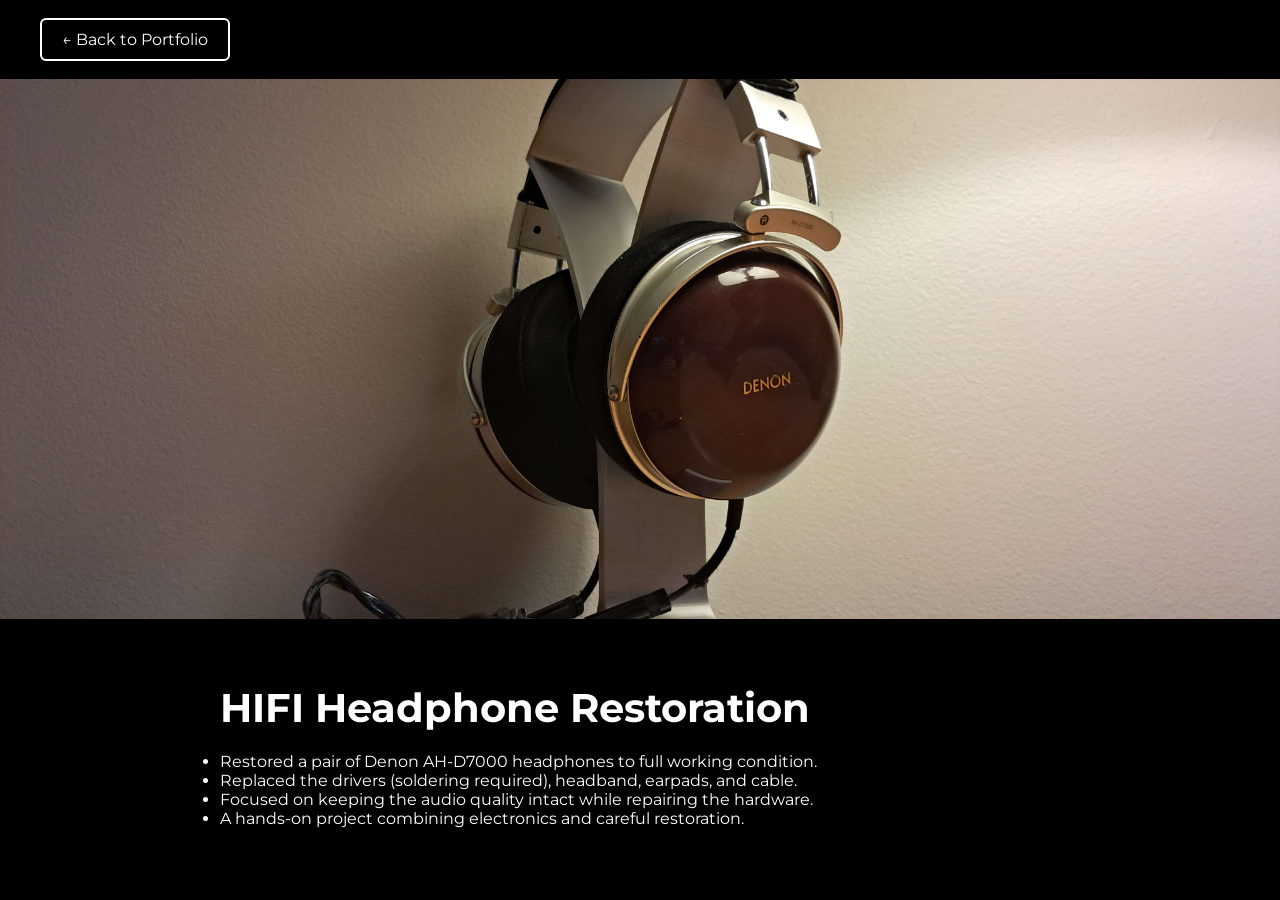
<file: project1.html>
<!DOCTYPE html>
<html lang="en">

<head>

<meta charset="UTF-8">
<meta name="viewport" content="width=device-width, initial-scale=1.0">

<title>Project 1 - Brian Miller</title>

<link rel="stylesheet" href="assets/css/style.css">

<link href="https://fonts.googleapis.com/css2?family=Montserrat:wght@400;700&display=swap" rel="stylesheet">

</head>

<body>

<div class="project-navbar">
<a href="index.html" class="back-button">← Back to Portfolio</a>
</div>

<img src="assets/images/project1.jpg" class="project-image">

<div class="project-container">

<h1 class="project-title">HIFI Headphone Restoration</h1>

<p class="project-description">

<ul>
      <li>Restored a pair of Denon AH-D7000 headphones to full working condition.</li>
      <li>Replaced the drivers (soldering required), headband, earpads, and cable.</li>
      <li>Focused on keeping the audio quality intact while repairing the hardware.</li>
      <li>A hands-on project combining electronics and careful restoration.</li>
    </ul>

</p>

</div>

</body>
</html>
</file>
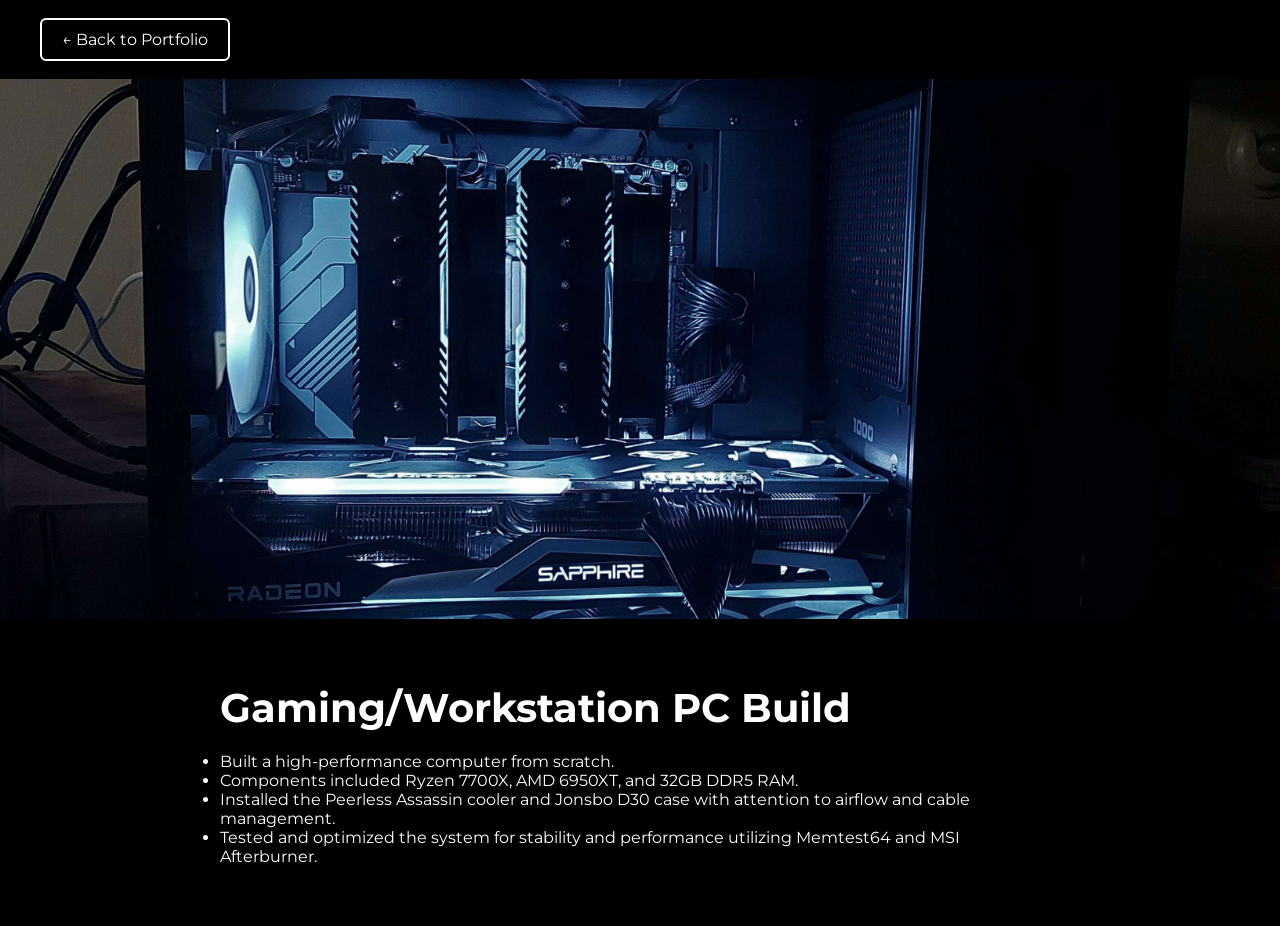
<file: project2.html>
<!DOCTYPE html>
<html lang="en">

<head>

<meta charset="UTF-8">
<meta name="viewport" content="width=device-width, initial-scale=1.0">

<title>Project 2 - Brian Miller</title>

<link rel="stylesheet" href="assets/css/style.css">

<link href="https://fonts.googleapis.com/css2?family=Montserrat:wght@400;700&display=swap" rel="stylesheet">

</head>

<body>

<div class="project-navbar">
<a href="index.html" class="back-button">← Back to Portfolio</a>
</div>

<img src="assets/images/project2.jpg" class="project-image">

<div class="project-container">

<h1 class="project-title">Gaming/Workstation PC Build</h1>

<p class="project-description">

<ul>
      <li>Built a high-performance computer from scratch.</li>
      <li>Components included Ryzen 7700X, AMD 6950XT, and 32GB DDR5 RAM.</li>
      <li>Installed the Peerless Assassin cooler and Jonsbo D30 case with attention to airflow and cable management.</li>
      <li>Tested and optimized the system for stability and performance utilizing Memtest64 and MSI Afterburner.</li>
    </ul>

</p>

</div>

</body>
</html>
</file>
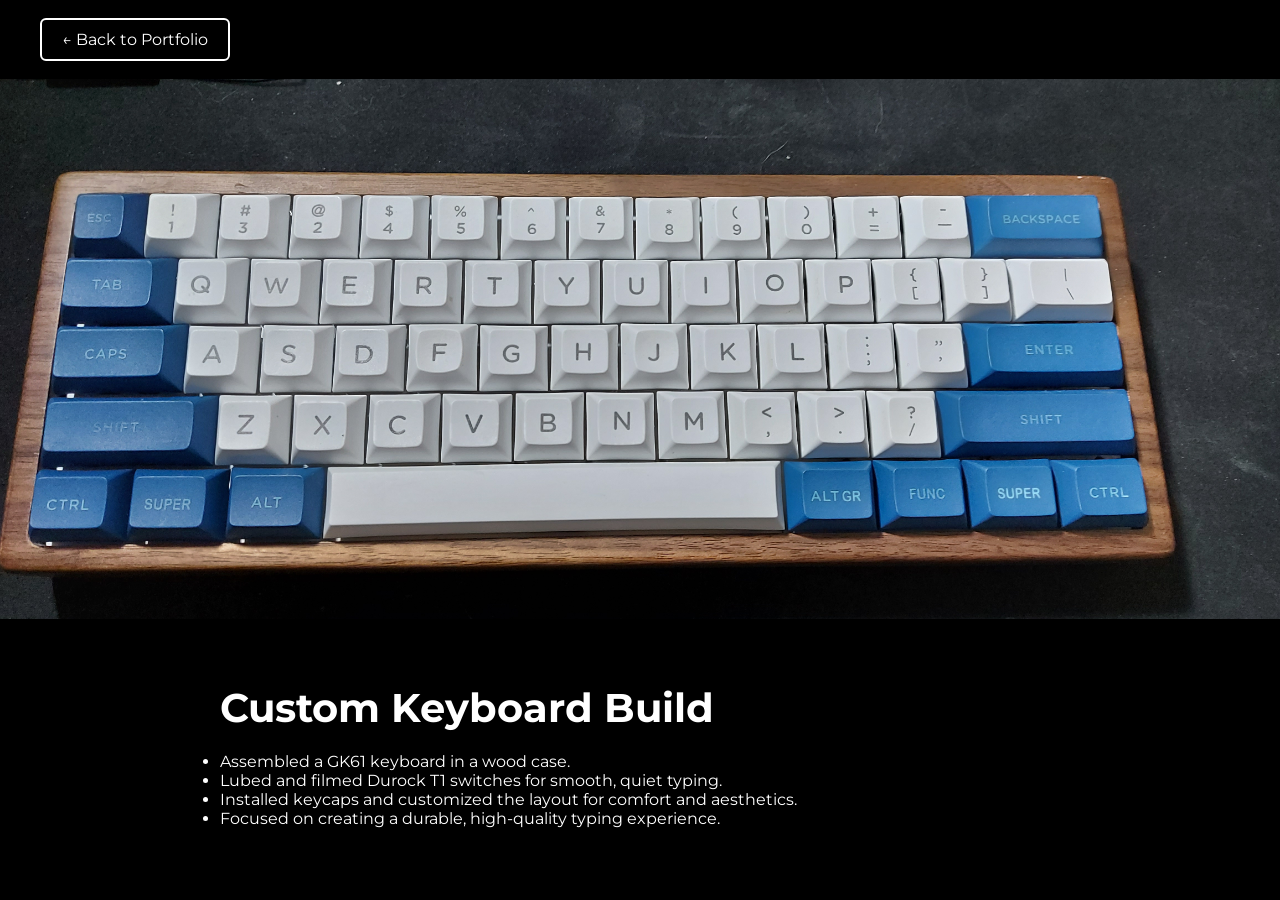
<file: project3.html>
<!DOCTYPE html>
<html lang="en">

<head>

<meta charset="UTF-8">
<meta name="viewport" content="width=device-width, initial-scale=1.0">

<title>Project 3 - Brian Miller</title>

<link rel="stylesheet" href="assets/css/style.css">

<link href="https://fonts.googleapis.com/css2?family=Montserrat:wght@400;700&display=swap" rel="stylesheet">

</head>

<body>

<div class="project-navbar">
<a href="index.html" class="back-button">← Back to Portfolio</a>
</div>

<img src="assets/images/project3.jpg" class="project-image">

<div class="project-container">

<h1 class="project-title">Custom Keyboard Build</h1>

<p class="project-description">

<ul>
      <li>Assembled a GK61 keyboard in a wood case.</li>
      <li>Lubed and filmed Durock T1 switches for smooth, quiet typing.</li>
      <li>Installed keycaps and customized the layout for comfort and aesthetics.</li>
      <li>Focused on creating a durable, high-quality typing experience.</li>
    </ul>

</p>

</div>

</body>
</html>
</file>
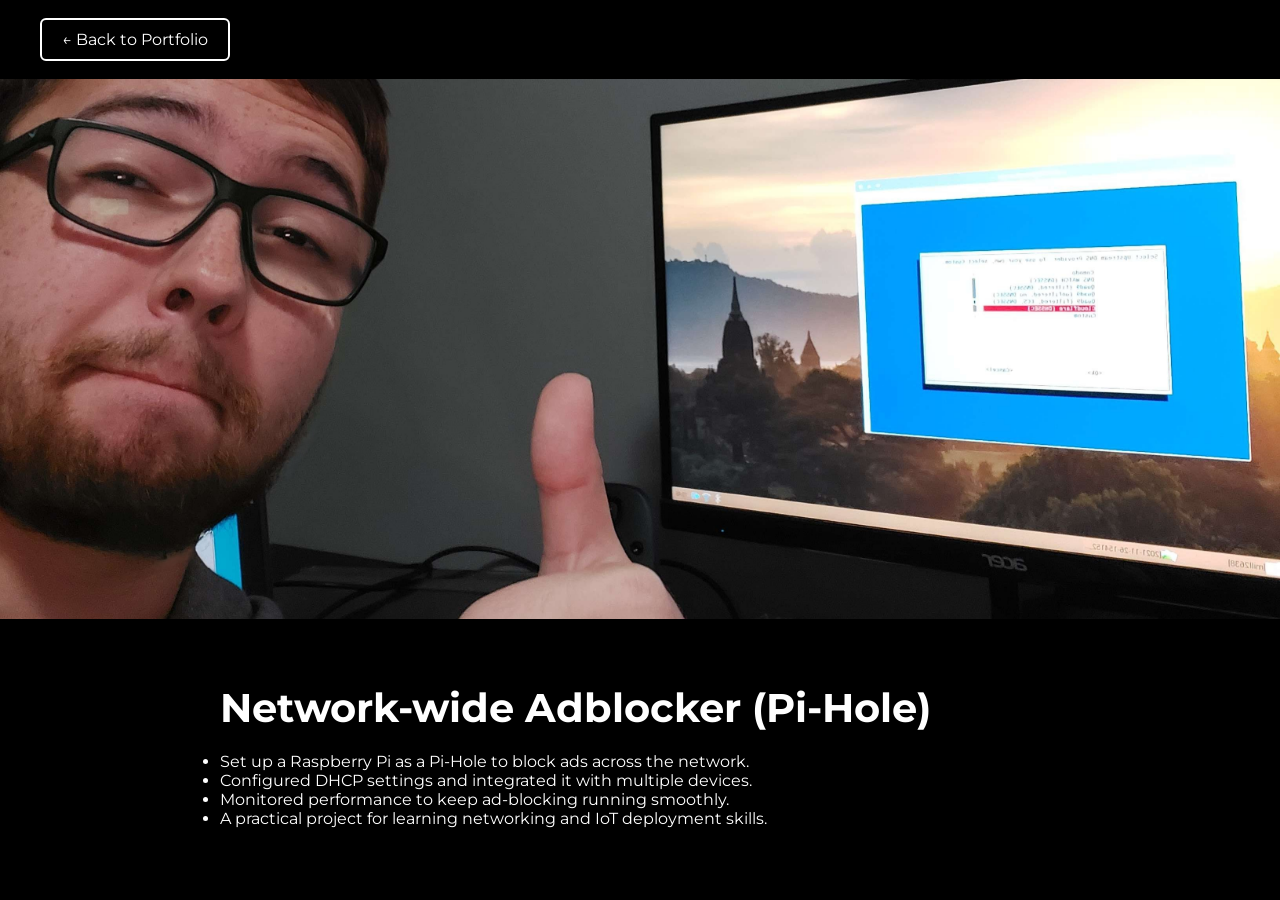
<file: project4.html>
<!DOCTYPE html>
<html lang="en">

<head>

<meta charset="UTF-8">
<meta name="viewport" content="width=device-width, initial-scale=1.0">

<title>Project 4 - Brian Miller</title>

<link rel="stylesheet" href="assets/css/style.css">

<link href="https://fonts.googleapis.com/css2?family=Montserrat:wght@400;700&display=swap" rel="stylesheet">

</head>

<body>

<div class="project-navbar">
<a href="index.html" class="back-button">← Back to Portfolio</a>
</div>

<img src="assets/images/project4.jpg" class="project-image">

<div class="project-container">

<h1 class="project-title">Network-wide Adblocker (Pi-Hole)</h1>

<p class="project-description">

<ul>
      <li>Set up a Raspberry Pi as a Pi-Hole to block ads across the network.</li>
      <li>Configured DHCP settings and integrated it with multiple devices.</li>
      <li>Monitored performance to keep ad-blocking running smoothly.</li>
      <li>A practical project for learning networking and IoT deployment skills.</li>
    </ul>

</p>

</div>

</body>
</html>
</file>
<file: assets/css/style.css>
/* GLOBAL */

*{
box-sizing:border-box;
margin:0;
padding:0;
}

html {
  scroll-behavior: smooth;
}

body{
  font-family:'Montserrat',sans-serif;
  background:black;
  color:white;
}

/* NAV */

nav{
position:fixed;
top:20px;
right:40px;
z-index:1000;
}

nav a{
color:white;
margin-left:20px;
text-decoration:none;
font-weight:700;
transition:0.25s;
}

nav a:hover{
color:#ff6600;
}

/* HERO */

.hero-section{
position:relative;
height:100vh;
display:flex;
align-items:center;
justify-content:center;
text-align:center;
overflow:hidden;
}

.hero-section::before{
content:'';
position:absolute;
top:0;
left:0;
width:100%;
height:100%;
background:rgba(0,0,0,0.5);
z-index:1;
}

#hero-video{
position:absolute;
width:100%;
height:100%;
object-fit:cover;
z-index:0;
}

.hero-content{
position:relative;
z-index:2;
max-width:800px;
animation:fadeUp 1.2s ease;
}

.hero-content h1{
font-size:4rem;
margin-bottom:10px;
}

.hero-content p{
font-size:1.4rem;
margin-bottom:30px;
}

.button{
background:#ff6600;
color:white;
padding:14px 30px;
border-radius:6px;
text-decoration:none;
font-weight:700;
transition:0.25s;
}

.button:hover{
background:#e65c00;
}

/* SECTIONS */

.section{
min-height:80vh;
display:flex;
align-items:center;
justify-content:center;
text-align:center;
padding:120px 20px;
background-size:cover;
background-position:center;
position:relative;
}

.section::before{
content:'';
position:absolute;
width:100%;
height:100%;
background:rgba(0,0,0,0.35);
}

.section-content{
position:relative;
max-width:900px;
padding:40px;
animation:fadeUp 1s ease;
}

.section-content h2{
font-size:2.5rem;
margin-bottom:20px;
}

/* PORTFOLIO GRID RESPONSIVE LAYOUT */

.portfolio-grid {
  display: grid;
  gap: 20px;

  /* 2 columns on desktop */
  grid-template-columns: repeat(2, 1fr);
}

@media (max-width: 768px) {
  /* 1 column on mobile/tablet */
  .portfolio-grid {
    grid-template-columns: 1fr;
  }
}

.portfolio-item {
  position: relative;
  overflow: hidden;
  cursor: pointer;
}

.portfolio-item img {
  width: 100%;
  height: auto;
  display: block;
}

/* overlay text centered and slightly upward */
.overlay {
  position: absolute;
  top: 0;
  left: 0;
  width: 100%;
  height: 100%;
  background: rgba(0,0,0,0.6);
  display: flex;
  align-items: center;       /* vertical center */
  justify-content: center;   /* horizontal center */
  text-align: center;
  opacity: 0;
  transition: 0.3s;
}

.portfolio-item:hover .overlay {
  opacity: 1;
}

.overlay h3 {
  font-size: 1.4rem;
  color: white;
  margin: 0;
  transform: translateY(-10%); /* slightly above center */
}

/* HOVER OVERLAY */

.overlay{
position:absolute;
top:0;
left:0;
width:100%;
height:100%;
background:rgba(0,0,0,0.6);
display:flex;
align-items:flex-start;
justify-content:center;
padding-top:28%;
opacity:0;
transition:0.3s;
}

.portfolio-item:hover .overlay{
opacity:1;
}

.overlay h3{
font-size:1.4rem;
}

/* CONTACT */

#contact{
background:black;
}

.social-links{
display:flex;
justify-content:center;
gap:25px;
margin-top:20px;
}

.social-links img{
width:50px;
transition:0.25s;
}

.social-links img:hover{
transform:scale(1.1);
}

/* PROJECT PAGE */

.project-navbar{
padding:30px 40px;
}

.back-button{
border:2px solid white;
padding:10px 20px;
text-decoration:none;
color:white;
border-radius:6px;
transition:0.25s;
}

.back-button:hover{
background:white;
color:black;
}

.project-image{
width:100%;
max-height:60vh;
object-fit:cover;
}

.project-container{
max-width:900px;
margin:auto;
padding:60px 30px;
animation:fadeUp 1s ease;
}

.project-title{
font-size:2.5rem;
margin-bottom:20px;
}

.project-description{
line-height:1.7;
font-size:1.15rem;
}

/* ANIMATION */

@keyframes fadeUp{
from{
opacity:0;
transform:translateY(30px);
}
to{
opacity:1;
transform:translateY(0);
}
}

/* MOBILE */

@media(max-width:768px){

.hero-content h1{
font-size:2.7rem;
}

.hero-content p{
font-size:1.1rem;
}

nav{
top:10px;
right:20px;
}

}

/* PROJECT OVERLAY FLEX CENTERING */

.overlay {
  position: absolute;
  top: 0;
  left: 0;
  width: 100%;
  height: 100%;
  background: rgba(0,0,0,0.6);

  display: flex;
  align-items: center;
  justify-content: center;
  text-align: center;

  opacity: 0;
  transition: 0.3s;
}

.portfolio-item:hover .overlay {
  opacity: 1;
}

.overlay h3 {
  font-size: 1.4rem;
  color: white;
  margin: 0;

  /* move slightly upward */
  transform: translateY(-125%);
}

/* SECTION SCROLL REVEAL */

.reveal{
opacity:0;
transform:translateY(60px);
transition:all 0.9s ease;
}

.reveal.active{
opacity:1;
transform:translateY(0);
}
</file>
